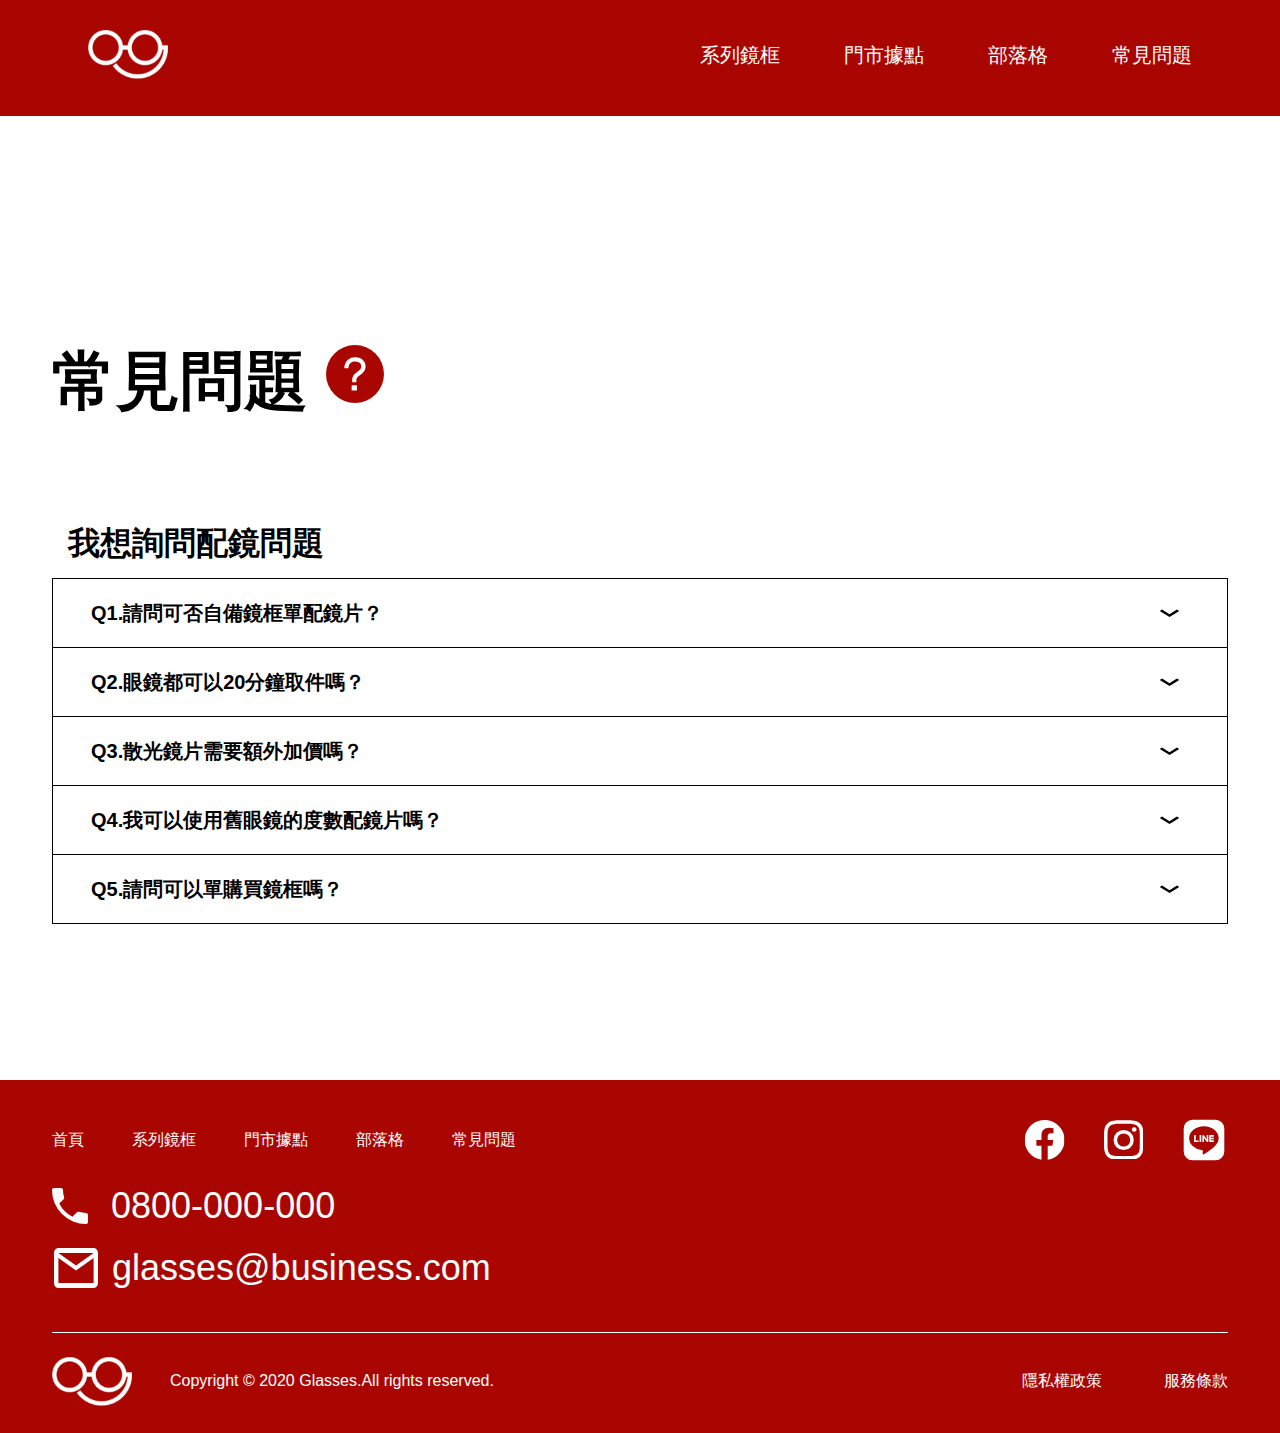
<file: page.html>
<!DOCTYPE html>
<html lang="en">

<head>
    <meta charset="UTF-8">
  <meta name="viewport" content="width=device-width, initial-scale=1.0">
  <meta http-equiv="X-UA-Compatible" content="ie=edge">
  <title>首頁</title>
  <link rel="stylesheet" href="https://cdnjs.cloudflare.com/ajax/libs/font-awesome/5.13.0/css/all.min.css">
  <link rel="stylesheet" href="assets/style/all.css">
</head>

<body>

  <header class="header">
    <div class="title">
    <a href="index.html">
    <img src="assets/images/logo-new_工作區域 1.png" alt="" class='glasses-logo'>
    </a>
    <ul class="menu">
        <li class="menu-list"><a href="#">系列鏡框</a></li>
        <li class="menu-list"><a href="#">門市據點</a></li>
        <li class="menu-list"><a href="#">部落格</a></li>
        <li class="menu-list"><a href="page.html">常見問題</a></li>
    </ul>
</div>
  </header>

  <section class="faq-banner">
  <div class="container h-100">
    <div class="d-flex h-100">
      <h2 class="h2">常見問題
        <img src="assets/images/help-circle-sharp.svg" alt="">
      </h2>
  </div>
</section>

<section class="faq-content">
  <div class="container h-100">
    <h4 class="h4">我想詢問配鏡問題</h4>
    <ul class="question">
      <li class="questionList">
        <h5 class="h5 d-flex">Q1.請問可否自備鏡框單配鏡片？
            <img class="down" src="assets/images/ic_keyboard_arrow_down_24px.svg">
            <img class="up"  src="assets/images/ic_keyboard_arrow_up_24px.svg">
        </h5>
        <p>
            A1.我牌鏡框搭配薄型非球面鏡片1480元，搭配功能型鏡片則依鏡片種類加價購買。 當日購買JINS盒裝眼鏡，搭配薄型非球面鏡片980元(隔日後則為1480元)，搭配功能型鏡片則依鏡片種類加價購買。 他牌鏡框，搭配薄型非球面鏡片1980元，搭配功能型鏡片則依鏡片種類加價購買。
        </p>
      </li>
      <li class="questionList"> 
        <h5 class="h5 d-flex">Q2.眼鏡都可以20分鐘取件嗎？
            <img class="down" src="assets/images/ic_keyboard_arrow_down_24px.svg">
            <img class="up"  src="assets/images/ic_keyboard_arrow_up_24px.svg">
        </h5>
        <p>
            A2.當然可以，為了您的寶貴時間著想，以豐 富專業知識與技術將結帳到交 件的時間縮減至最快 20 分鐘 即可完成。
        </p>
      </li>
      <li class="questionList">
        <h5 class="h5 d-flex">Q3.散光鏡片需要額外加價嗎？
            <img class="down" src="assets/images/ic_keyboard_arrow_down_24px.svg">
            <img class="up"  src="assets/images/ic_keyboard_arrow_up_24px.svg">
        </h5>
        <p>
            A3.無論任何度數皆不需追加費用 即可擁有適合自己的薄型球面 鏡片。
        </p>
      </li>
      <li class="questionList">
        <h5 class="h5 d-flex">Q4.我可以使用舊眼鏡的度數配鏡片嗎？
            <img class="down" src="assets/images/ic_keyboard_arrow_down_24px.svg">
            <img class="up"  src="assets/images/ic_keyboard_arrow_up_24px.svg">
        </h5>
        <p>
            A4.沒問題
        </p>
      </li>
      <li class="questionList">
        <h5 class="h5 d-flex end">Q5.請問可以單購買鏡框嗎？
            <img class="down" src="assets/images/ic_keyboard_arrow_down_24px.svg">
            <img class="up"  src="assets/images/ic_keyboard_arrow_up_24px.svg">
        </h5>
        <p>
            A4.沒問題
        </p>
      </li>
    </ul>

  </div>

</section>

  <footer class="footer">
  <div class="container h-100">
    <div class="footer-up h-100">
        <div class="footer-right">
            <ul class="footer-right-list">
                <li><a href="#">首頁</a></li>
                <li><a href="#">系列鏡框</a></li>
                <li><a href="#">門市據點</a></li>
                <li><a href="#">部落格</a></li>
                <li><a href="#">常見問題</a></li>
            </ul>
            <h4 class="phone">
                <img src="assets/images/ic_phone_48px.svg" alt="">0800-000-000
            </h4>
            <h4 class="mail">
                <img src="assets/images/ic_mail_outline_24px.svg" alt="">glasses@business.com
            </h4>
        </div>
        <div class="footer-left h-100">
            <ul class="footer-left-list">
                <li>
                    <img src="assets/images/ic_social_fb.svg" alt="">
                </li>
                <li>
                    <img src="assets/images/ic_social_ig.svg" alt="">
                </li>
                <li>
                    <img src="assets/images/ic_social_line.svg" alt="">
                </li>
            </ul>
        </div>
    </div>
    <div class="footer-down">
        <div class="footer-down-left">
            <img src="assets/images/logo-new_工作區域 1.png" alt="">
            <p>Copyright © 2020 Glasses.All rights reserved.</p>
        </div>
        <ul class="footer-down-right">
            <li>
                <p>隱私權政策</p>
            </li>
            <li>
                <p>服務條款</p>
            </li>
        </ul>
    </div>
</div>

  </footer>
  <script src="assets/js/vendors.js"></script>
  <script src="assets/js/all.js"></script>
  <script src='https://cdnjs.cloudflare.com/ajax/libs/jquery/3.5.1/jquery.min.js'></script>
</body>

</html>
</file>
<file: assets/style/all.css>
html, body, div, span, applet, object, iframe, h1, h2, h3, h4, h5, h6, p, blockquote, pre, a, abbr, acronym, address, big, cite, code, del, dfn, em, img, ins, kbd, q, s, samp, small, strike, strong, sub, sup, tt, var, b, u, i, center, dl, dt, dd, ol, ul, li, fieldset, form, label, legend, table, caption, tbody, tfoot, thead, tr, th, td, article, aside, canvas, details, embed, figure, figcaption, footer, header, hgroup, menu, nav, output, ruby, section, summary, time, mark, audio, video {
  margin: 0;
  padding: 0;
  border: 0;
  font-size: 100%;
  font: inherit;
  vertical-align: baseline; }

/* HTML5 display-role reset for older browsers */
article, aside, details, figcaption, figure, footer, header, hgroup, menu, nav, section {
  display: block; }

body {
  line-height: 1; }

ol, ul {
  list-style: none; }

blockquote, q {
  quotes: none; }

blockquote:before, blockquote:after {
  content: '';
  content: none; }

q:before, q:after {
  content: '';
  content: none; }

table {
  border-collapse: collapse;
  border-spacing: 0; }

*, *::before, *::after {
  -webkit-box-sizing: border-box;
          box-sizing: border-box; }

body {
  font-family: -apple-system, BlinkMacSystemFont, "Segoe UI", "Microsoft JhengHei", Roboto, "Helvetica Neue", Arial, 'PingFang-TC',sans-serif;
  line-height: 1.5; }

h1, h2, h3, h4, h5, h6 {
  line-height: 1.2; }

.container {
  margin: 0 auto;
  max-width: 1200px;
  padding-left: 12px;
  padding-right: 12px;
  font-weight: bold;
  color: #650300;
  overflow: hidden; }
  .container h1 {
    font-size: 72px; }
  .container h2 {
    font-size: 64px; }
  .container h3 {
    font-size: 48px; }
  .container h4 {
    font-size: 36px; }
  .container h5 {
    font-size: 24px; }
  .container p {
    font-size: 16px;
    color: #000; }

.h-100 {
  height: 100%; }

.d-flex {
  display: -webkit-box;
  display: -ms-flexbox;
  display: flex; }

.title {
  background-color: #AA0601;
  display: -webkit-box;
  display: -ms-flexbox;
  display: flex;
  -webkit-box-pack: justify;
      -ms-flex-pack: justify;
          justify-content: space-between; }
  .title .glasses-logo {
    margin: 30px 0 30px 88px;
    background-position: center center;
    background-size: cover; }
  .title .menu {
    display: -webkit-box;
    display: -ms-flexbox;
    display: flex;
    margin-right: 88px; }
    .title .menu .menu-list {
      padding: 40px 0 40px 64px; }
      .title .menu .menu-list :hover {
        background-color: #fff;
        color: #AA0601;
        padding: 5px;
        -webkit-transition: 0.3s;
        -o-transition: 0.3s;
        transition: 0.3s;
        border-radius: 10px; }
      .title .menu .menu-list a {
        text-decoration: none;
        color: #fff;
        font-size: 20px; }

.banner {
  background-image: url("https://upload.cc/i1/2020/04/27/A9uJHK.png");
  height: 840px;
  background-size: cover;
  background-position: center center; }
  .banner .banner-block {
    display: -webkit-box;
    display: -ms-flexbox;
    display: flex;
    -webkit-box-pack: end;
        -ms-flex-pack: end;
            justify-content: flex-end;
    -webkit-box-align: center;
        -ms-flex-align: center;
            align-items: center;
    text-align: right; }
    @media (max-width: 845px) {
      .banner .banner-block {
        padding-right: 48px; }
        .banner .banner-block h1 {
          font-size: 48px; }
        .banner .banner-block p {
          font-size: 20px; } }

.profession {
  background-color: #AA06010D; }
  .profession h3 {
    padding: 64px 0;
    text-align: center; }
  .profession .profession-items {
    display: -webkit-box;
    display: -ms-flexbox;
    display: flex;
    -webkit-box-pack: center;
        -ms-flex-pack: center;
            justify-content: center;
    -ms-flex-wrap: wrap;
        flex-wrap: wrap;
    padding-bottom: 80px; }
    .profession .profession-items .profession-items-list {
      text-align: center;
      padding: 0 24px; }
      .profession .profession-items .profession-items-list h4 {
        padding: 40px 0 4px 0; }
      .profession .profession-items .profession-items-list p {
        width: 208px;
        text-align: left; }
    .profession .profession-items .last-icon {
      padding-bottom: 23px; }

.classicSeries h2 {
  font-weight: bold;
  padding: 64px 0 80px 0;
  text-align: center; }

.classicSeries li {
  display: -webkit-box;
  display: -ms-flexbox;
  display: flex;
  -webkit-box-pack: center;
      -ms-flex-pack: center;
          justify-content: center;
  padding-bottom: 32px; }
  .classicSeries li .icon {
    display: -webkit-box;
    display: -ms-flexbox;
    display: flex;
    -webkit-box-align: center;
        -ms-flex-align: center;
            align-items: center;
    padding: 0 24px; }
    .classicSeries li .icon h2 {
      color: #AA0601;
      font-style: italic;
      padding: 0 8px; }

.glasses-design {
  background-image: url("https://upload.cc/i1/2020/04/27/ej2gVB.png");
  background-repeat: no-repeat;
  background-size: cover;
  background-position: center center; }
  .glasses-design h3 {
    color: #fff;
    padding: 64px 0 60px 0;
    text-align: center;
    font-size: 48px;
    font-weight: bold; }
  .glasses-design .imgUp {
    display: -webkit-box;
    display: -ms-flexbox;
    display: flex;
    -webkit-box-pack: center;
        -ms-flex-pack: center;
            justify-content: center; }
    .glasses-design .imgUp img {
      padding: 0 4px; }
  .glasses-design .rightDown {
    display: -webkit-box;
    display: -ms-flexbox;
    display: flex;
    padding-top: 4px;
    -webkit-box-pack: justify;
        -ms-flex-pack: justify;
            justify-content: space-between; }
    .glasses-design .rightDown .rightDown-two {
      display: -webkit-box;
      display: -ms-flexbox;
      display: flex;
      -webkit-box-orient: vertical;
      -webkit-box-direction: normal;
          -ms-flex-direction: column;
              flex-direction: column;
      -webkit-box-align: end;
          -ms-flex-align: end;
              align-items: flex-end; }
    .glasses-design .rightDown .more-text {
      margin-top: 8px;
      position: relative;
      margin-right: 77px;
      max-width: 30%; }
      .glasses-design .rightDown .more-text .more {
        display: -webkit-box;
        display: -ms-flexbox;
        display: flex;
        -webkit-box-align: center;
            -ms-flex-align: center;
                align-items: center;
        position: absolute;
        top: 50%;
        left: 20px;
        -webkit-transform: translateY(-50%);
            -ms-transform: translateY(-50%);
                transform: translateY(-50%);
        width: 100%; }
        .glasses-design .rightDown .more-text .more a {
          width: 315px;
          display: -webkit-box;
          display: -ms-flexbox;
          display: flex;
          background-color: #fff;
          font-size: 72px;
          line-height: 1.5;
          font-weight: bold;
          color: #AA0601;
          text-decoration: none;
          padding-left: 32px; }
          .glasses-design .rightDown .more-text .more a img {
            margin-right: 17px; }
  .glasses-design .imgMedium {
    padding-top: 60px;
    padding-bottom: 479px; }
    .glasses-design .imgMedium .imgMedium-img {
      display: -webkit-box;
      display: -ms-flexbox;
      display: flex;
      -webkit-box-pack: center;
          -ms-flex-pack: center;
              justify-content: center;
      height: 592px; }
      .glasses-design .imgMedium .imgMedium-img h1 {
        z-index: 2; }
      @media (max-width: 845px) {
        .glasses-design .imgMedium .imgMedium-img {
          height: 280px; } }
      .glasses-design .imgMedium .imgMedium-img .d-flex {
        display: -webkit-box;
        display: -ms-flexbox;
        display: flex;
        -webkit-box-align: center;
            -ms-flex-align: center;
                align-items: center;
        -webkit-box-pack: center;
            -ms-flex-pack: center;
                justify-content: center;
        width: 100%;
        background-position: center center;
        background-size: cover;
        position: relative; }
      .glasses-design .imgMedium .imgMedium-img .img-1 {
        background-image: url(https://i.ibb.co/12RkX3f/14.png);
        margin-right: 15px; }
      .glasses-design .imgMedium .imgMedium-img .img-2 {
        background-image: url(https://i.ibb.co/7JPPdbK/39.png);
        margin-left: 15px; }
      .glasses-design .imgMedium .imgMedium-img .img-item-white {
        position: absolute;
        top: 0;
        bottom: 0;
        left: 0;
        right: 0;
        background-color: rgba(255, 255, 255, 0.5);
        z-index: 1; }

.imgDown {
  margin-top: -300px;
  padding-bottom: 80px; }
  .imgDown h3 {
    text-align: center;
    color: #fff; }
  .imgDown .imgDown-items {
    padding-top: 60px;
    display: -webkit-box;
    display: -ms-flexbox;
    display: flex;
    -webkit-box-pack: center;
        -ms-flex-pack: center;
            justify-content: center; }
    .imgDown .imgDown-items .imgDown-items-list {
      padding-left: 12px;
      padding-right: 12px;
      width: 100%; }
      .imgDown .imgDown-items .imgDown-items-list .cardBody {
        border: 1px solid #DEE2E6;
        border-top: none;
        color: #212529; }
        .imgDown .imgDown-items .imgDown-items-list .cardBody p {
          padding: 0 10px 16px;
          font-weight: normal; }
        .imgDown .imgDown-items .imgDown-items-list .cardBody .gray-text {
          color: #707070; }

.contact {
  background: #AA06010D; }
  .contact .sectionTitle {
    font-size: 48px;
    padding: 64px 0 24px 0;
    text-align: center; }
  .contact p {
    text-align: left;
    padding-bottom: 20px; }
  .contact label {
    font-size: 16px;
    text-align: left; }
  .contact input[type="text"], .contact textarea {
    width: 100%;
    margin-top: 4px;
    margin-bottom: 16px;
    padding: 14px 16px;
    border: 1px solid #000;
    background-color: transparent; }
  .contact .submit {
    margin-top: 42px;
    text-align: center;
    padding-bottom: 92px; }
    .contact .submit :hover {
      background-color: #fff;
      color: #AA0601;
      -webkit-transition: 0.3s;
      -o-transition: 0.3s;
      transition: 0.3s; }
    .contact .submit input {
      width: 180px;
      height: 54px;
      background: #AA0601;
      color: #fff;
      font-size: 16px; }

.footer {
  background-color: #AA0601; }
  .footer .container {
    font-weight: normal; }
  .footer .footer-up {
    display: -webkit-box;
    display: -ms-flexbox;
    display: flex;
    -webkit-box-pack: justify;
        -ms-flex-pack: justify;
            justify-content: space-between;
    border-bottom: 1px solid #fff;
    padding-bottom: 24px; }
    .footer .footer-up .footer-right {
      margin-top: 48px; }
      .footer .footer-up .footer-right .footer-right-list {
        display: -webkit-box;
        display: -ms-flexbox;
        display: flex;
        padding-bottom: 32px; }
        .footer .footer-up .footer-right .footer-right-list a {
          text-decoration: none;
          color: #fff;
          padding-right: 48px; }
      .footer .footer-up .footer-right .phone, .footer .footer-up .footer-right .mail {
        color: #fff;
        display: -webkit-box;
        display: -ms-flexbox;
        display: flex;
        -webkit-box-align: center;
            -ms-flex-align: center;
                align-items: center;
        padding-bottom: 16px; }
      .footer .footer-up .footer-right .mail img {
        padding-right: 12px; }
      .footer .footer-up .footer-right .phone img {
        padding-right: 23px; }
    .footer .footer-up .footer-left {
      margin-top: 36px; }
      .footer .footer-up .footer-left .footer-left-list {
        display: -webkit-box;
        display: -ms-flexbox;
        display: flex; }
        .footer .footer-up .footer-left .footer-left-list li {
          padding-left: 32px; }
  .footer .footer-down {
    padding-top: 24px;
    padding-bottom: 27px;
    display: -webkit-box;
    display: -ms-flexbox;
    display: flex;
    -webkit-box-pack: justify;
        -ms-flex-pack: justify;
            justify-content: space-between;
    color: #fff; }
    .footer .footer-down .footer-down-left {
      display: -webkit-box;
      display: -ms-flexbox;
      display: flex;
      -webkit-box-align: center;
          -ms-flex-align: center;
              align-items: center; }
      .footer .footer-down .footer-down-left p {
        color: #fff;
        padding-left: 38px; }
    .footer .footer-down .footer-down-right {
      display: -webkit-box;
      display: -ms-flexbox;
      display: flex;
      -webkit-box-align: center;
          -ms-flex-align: center;
              align-items: center; }
      .footer .footer-down .footer-down-right li {
        padding-left: 62px; }
        .footer .footer-down .footer-down-right li p {
          color: #fff; }

.faq-banner {
  background-image: url(https://upload.cc/i1/2020/05/21/LF1a30.png);
  height: 304px; }
  .faq-banner .d-flex {
    display: -webkit-box;
    display: -ms-flexbox;
    display: flex;
    -webkit-box-align: end;
        -ms-flex-align: end;
            align-items: flex-end; }
    .faq-banner .d-flex .h2 {
      color: #000; }

.faq-content {
  padding-top: 88px;
  padding-bottom: 156px; }
  .faq-content .container {
    color: #000; }
  .faq-content .h4 {
    font-size: 32px;
    padding: 16px; }
  .faq-content .question {
    font-weight: 600; }
    .faq-content .question .h5 {
      padding: 22px 38px;
      font-size: 20px;
      cursor: pointer;
      border: 1px solid #000;
      border-bottom: 0; }
    .faq-content .question .up {
      margin-left: auto;
      display: none; }
    .faq-content .question .down {
      margin-left: auto; }
    .faq-content .question p {
      display: none;
      padding: 22px 246px 22px 38px;
      background-color: #F2F2F2;
      border: 1px solid #000;
      border-top: 0; }
    .faq-content .question .end {
      border-bottom: 1px solid #000; }
  .faq-content .h5:hover {
    background-color: #AA0601;
    color: #fff; }
  .faq-content .active .h5 {
    background-color: #AA0601;
    color: #fff; }

/*# sourceMappingURL=all.css.map */
</file>
